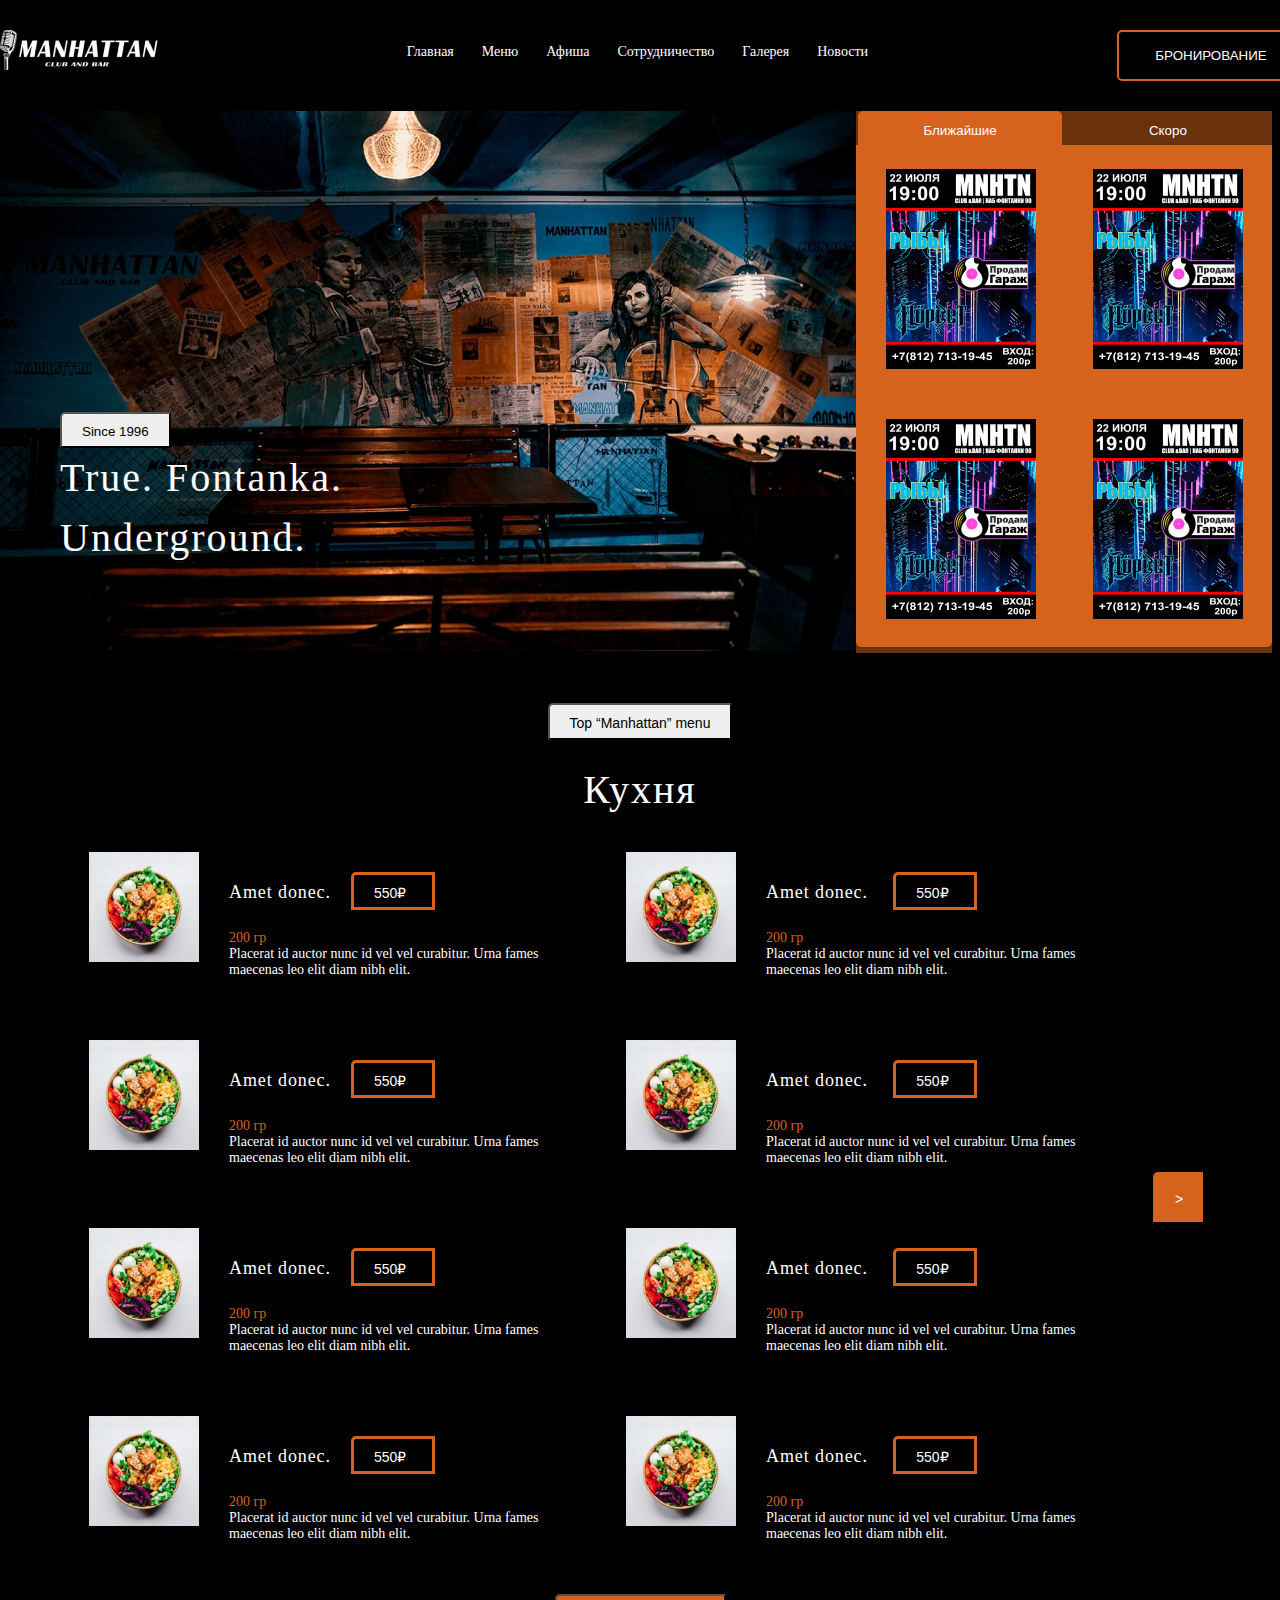
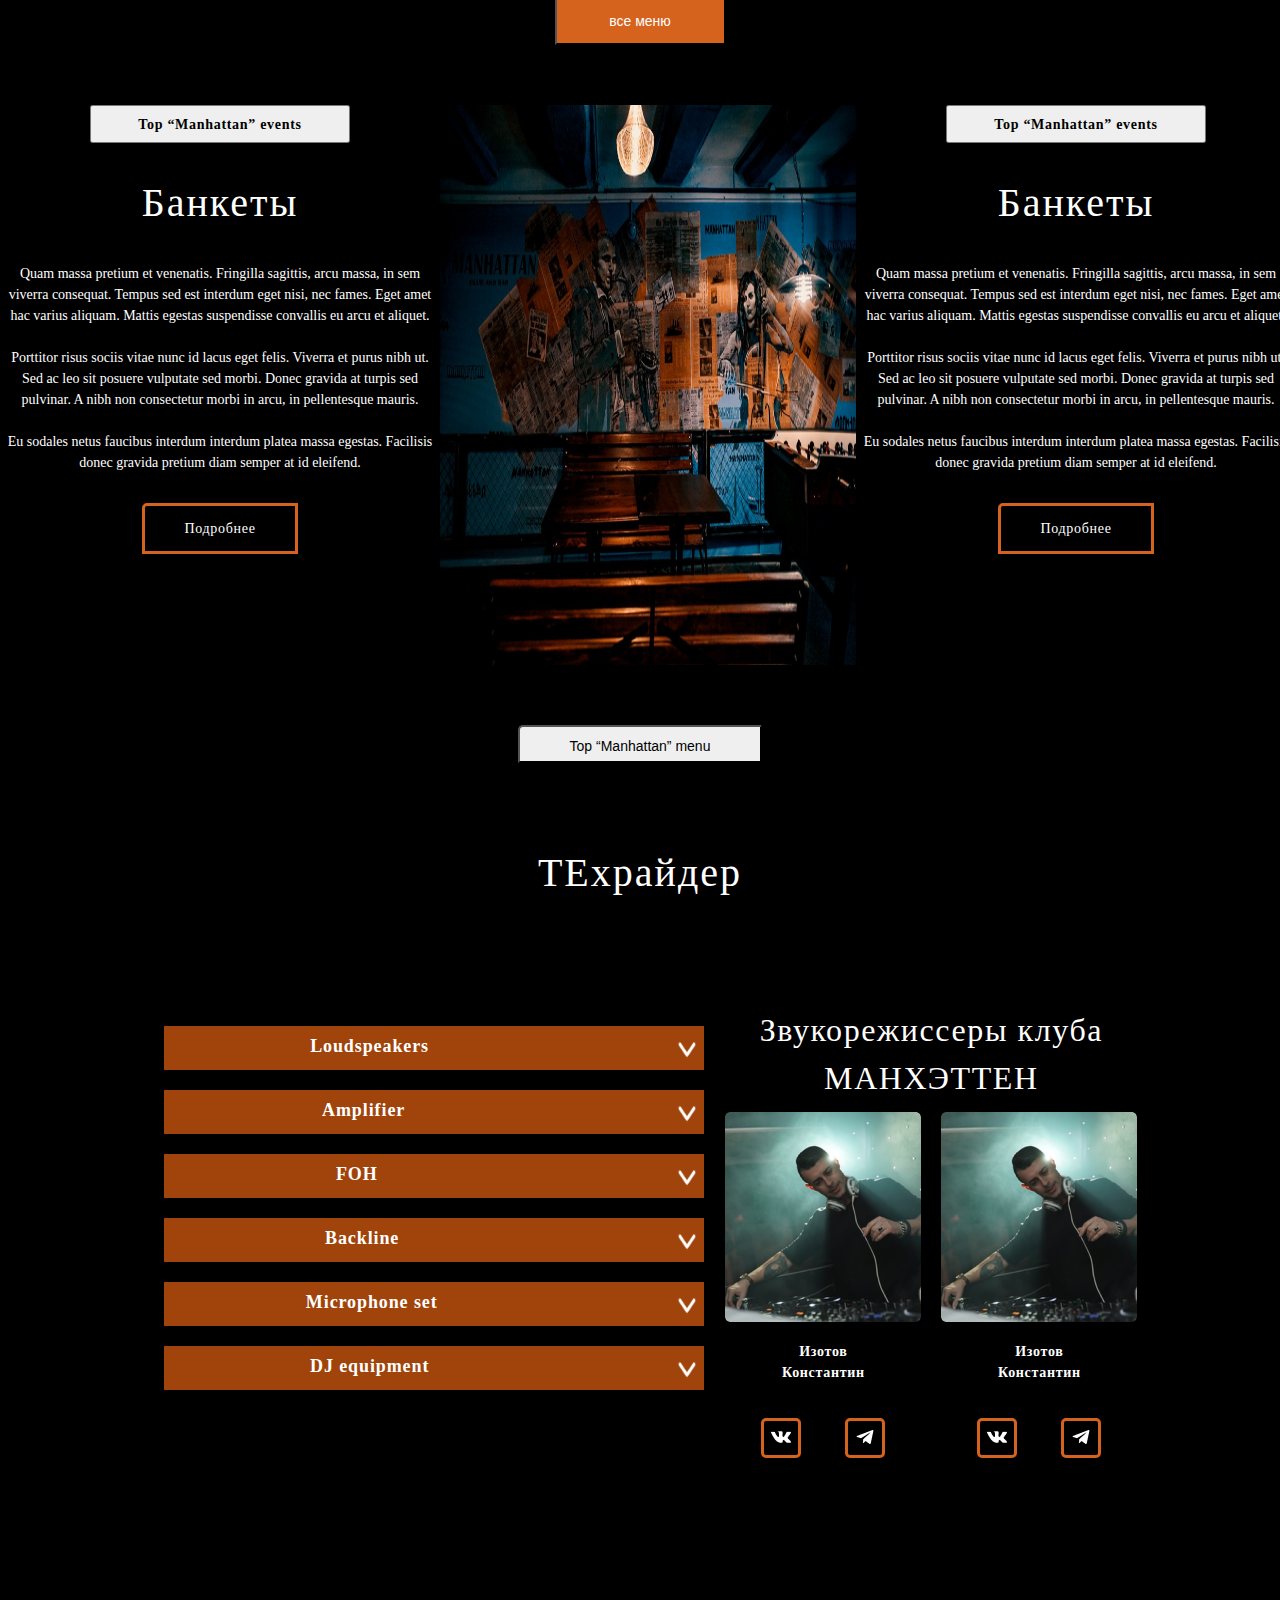
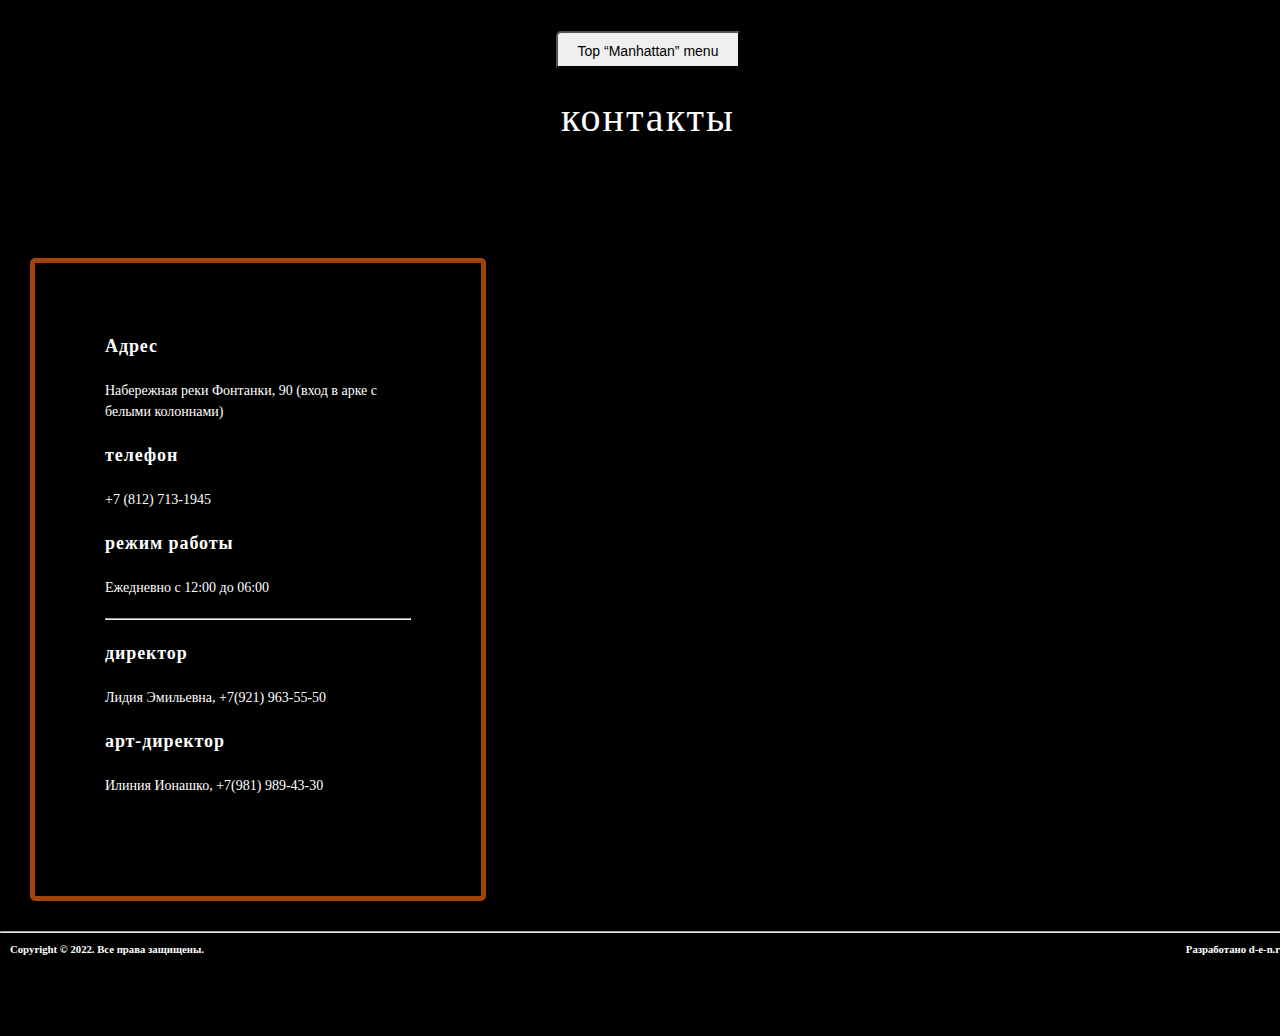
<file: index.html>
<!DOCTYPE html>
<html lang="en">

<head>
    <meta charset="UTF-8">
    <meta name="viewport" content="width=device-width, initial-scale=1.0">
    <title>Document</title>
    <link rel="stylesheet" href="style.css">
</head>

<body>
    <header>
        <img class="logo" src="img/image 2.png" alt="">
        <ul>
            <a href="index.html">
                <li>Главная</li>
            </a>
            <li>Меню</li>
            <a href="Afisha.html">
                <li>Афиша</li>
            </a>
            </a>
            <a href="korporotivi.html">
                <li>Сотрудничество</li>
            </a>
            <a href="Galereya.html">
                <li>Галерея</li>
            </a>
            <li>Новости</li>
        </ul>
        <button class="bron_button">БРОНИРОВАНИЕ</button>
    </header>
    <main>
        <div class="main_1">
            <div class="main_1_box_1">
                <button>Since 1996</button>
                <p>True. Fontanka. <br> Underground.</p>
            </div>
            <div class="main_1_box_2">
                <button class="active">Ближайшие</button>
                <button>Скоро</button>
                <table class="main_1_box_3">
                    <tr class="tab">
                        <td><img src="img/Rectangle 32.png" alt=""></td>
                        <td><img src="img/Rectangle 32.png" alt=""></td>
                    </tr>
                    <tr class="tab">
                        <td><img src="img/Rectangle 32.png" alt=""></td>
                        <td><img src="img/Rectangle 32.png" alt=""></td>
                    </tr>
                </table>
            </div>
        </div>
        <div class="main_2">
            <button>Top “Manhattan” menu</button>
            <h3>Кухня</h3>
            <div class="main_2_box" width="1296px" height="983px">
                <!-- <button><</button> -->
                <table width="1076px" height="612px">
                    <tr>
                        <td>
                            <div class="flex">
                                <img src="img/Rectangle 36.png" alt="">
                                <label>
                                    <h3>Amet donec.<button>550₽</button></h3>
                                    <span>200 гр</span>
                                    <p>Placerat id auctor nunc id vel vel curabitur. Urna fames maecenas leo elit diam
                                        nibh elit.</p>
                                </label>
                            </div>
                        </td>
                        <td>
                            <div class="flex">
                                <img src="img/Rectangle 36.png" alt="">
                                <label>
                                    <h3>Amet donec. <button>550₽</button></h3>
                                    <span>200 гр</span>
                                    <p>Placerat id auctor nunc id vel vel curabitur. Urna fames maecenas leo elit diam
                                        nibh elit.</p>
                                </label>
                            </div>
                        </td>
                    </tr>
                    <tr>
                        <td>
                            <div class="flex">
                                <img src="img/Rectangle 36.png" alt="">
                                <label>
                                    <h3>Amet donec.<button>550₽</button></h3>
                                    <span>200 гр</span>
                                    <p>Placerat id auctor nunc id vel vel curabitur. Urna fames maecenas leo elit diam
                                        nibh elit.</p>
                                </label>
                            </div>
                        </td>
                        <td>
                            <div class="flex">
                                <img src="img/Rectangle 36.png" alt="">
                                <label>
                                    <h3>Amet donec. <button>550₽</button></h3>
                                    <span>200 гр</span>
                                    <p>Placerat id auctor nunc id vel vel curabitur. Urna fames maecenas leo elit diam
                                        nibh elit.</p>
                                </label>
                            </div>
                        </td>
                    </tr>
                    <tr>
                        <td>
                            <div class="flex">
                                <img src="img/Rectangle 36.png" alt="">
                                <label>
                                    <h3>Amet donec.<button>550₽</button></h3>
                                    <span>200 гр</span>
                                    <p>Placerat id auctor nunc id vel vel curabitur. Urna fames maecenas leo elit diam
                                        nibh elit.</p>
                                </label>
                            </div>
                        </td>
                        <td>
                            <div class="flex">
                                <img src="img/Rectangle 36.png" alt="">
                                <label>
                                    <h3>Amet donec. <button>550₽</button></h3>
                                    <span>200 гр</span>
                                    <p>Placerat id auctor nunc id vel vel curabitur. Urna fames maecenas leo elit diam
                                        nibh elit.</p>
                                </label>
                            </div>
                        </td>
                    </tr>
                    <tr>
                        <td>
                            <div class="flex">
                                <img src="img/Rectangle 36.png" alt="">
                                <label>
                                    <h3>Amet donec.<button>550₽</button></h3>
                                    <span>200 гр</span>
                                    <p>Placerat id auctor nunc id vel vel curabitur. Urna fames maecenas leo elit diam
                                        nibh elit.</p>
                                </label>
                            </div>
                        </td>
                        <td>
                            <div class="flex">
                                <img src="img/Rectangle 36.png" alt="">
                                <label>
                                    <h3>Amet donec. <button>550₽</button></h3>
                                    <span>200 гр</span>
                                    <p>Placerat id auctor nunc id vel vel curabitur. Urna fames maecenas leo elit diam
                                        nibh elit.</p>
                                </label>
                            </div>
                        </td>
                    </tr>
                </table>
                <button>></button>
            </div>
            <button class="but_end">все меню</button>
        </div>
        <div class="main_3">
            <div class="main_3_box">
                <button class="main_3_box_but_1">Top “Manhattan” events</button>
                <h3>Банкеты</h3>
                <p>Quam massa pretium et venenatis. Fringilla sagittis, arcu massa, in sem viverra consequat. Tempus sed
                    est interdum eget nisi, nec fames. Eget amet hac varius aliquam. Mattis egestas suspendisse
                    convallis eu arcu et aliquet. <br><br>
                    Porttitor risus sociis vitae nunc id lacus eget felis. Viverra et purus nibh ut. Sed ac leo sit
                    posuere vulputate sed morbi. Donec gravida at turpis sed pulvinar. A nibh non consectetur morbi in
                    arcu, in pellentesque mauris. <br><br>
                    Eu sodales netus faucibus interdum interdum platea massa egestas. Facilisis donec gravida pretium
                    diam semper at id eleifend.</p>
                <button class="main_3_box_but_2">Подробнее</button>
            </div>
            <div class="main_3_box">
                <img src="img/Rectangle 30.png" alt="">
            </div>
            <div class="main_3_box">
                <button class="main_3_box_but_1">Top “Manhattan” events</button>
                <h3>Банкеты</h3>
                <p>Quam massa pretium et venenatis. Fringilla sagittis, arcu massa, in sem viverra consequat. Tempus sed
                    est interdum eget nisi, nec fames. Eget amet hac varius aliquam. Mattis egestas suspendisse
                    convallis eu arcu et aliquet. <br><br>
                    Porttitor risus sociis vitae nunc id lacus eget felis. Viverra et purus nibh ut. Sed ac leo sit
                    posuere vulputate sed morbi. Donec gravida at turpis sed pulvinar. A nibh non consectetur morbi in
                    arcu, in pellentesque mauris. <br><br>
                    Eu sodales netus faucibus interdum interdum platea massa egestas. Facilisis donec gravida pretium
                    diam semper at id eleifend.</p>
                <button class="main_3_box_but_2">Подробнее</button>
            </div>
        </div>
        <div class="main_4">
            <div class="center">
                <button>Top “Manhattan” menu</button>
                <h3>ТЕхрайдер</h3>
            </div>
            <div class="main_4_box_boss">
                <div class="main_4_box">
                    <div class="main_4_box_mini">
                        <p>
                        <h5>Loudspeakers</h5>
                        </p>
                        <img src="img/ep_arrow-up-bold.png" alt="">
                    </div>
                    <div class="main_4_box_mini">
                        <p>
                        <h5>Amplifier</h5>
                        </p>
                        <img src="img/ep_arrow-up-bold.png" alt="">
                    </div>
                    <div class="main_4_box_mini">
                        <p>
                        <h5>FOH</h5>
                        </p>
                        <img src="img/ep_arrow-up-bold.png" alt="">
                    </div>
                    <div class="main_4_box_mini">
                        <p>
                        <h5>Backline</h5>
                        </p>
                        <img src="img/ep_arrow-up-bold.png" alt="">
                    </div>
                    <div class="main_4_box_mini">
                        <p>
                        <h5>Microphone set</h5>
                        </p>
                        <img src="img/ep_arrow-up-bold.png" alt="">
                    </div>
                    <div class="main_4_box_mini">
                        <p>
                        <h5>DJ equipment</h5>
                        </p>
                        <img src="img/ep_arrow-up-bold.png" alt="">
                    </div>
                </div>
                <div class="main_4_box">
                    <h4>Звукорежиссеры клуба <br> МАНХЭТТЕН</h4>
                    <div class="main_4_box_flex">
                        <div class="main_4_box_1">
                            <img class="main_4_box_img" src="img/Rectangle 42.png" alt="">
                            <p>Изотов <br> Константин</p>
                            <div>
                                <button><img src="img/entypo-social_vk.png" alt=""></button>
                                <button><img src="img/bxl_telegram.png" alt=""></button>
                            </div>
                        </div>
                        <div class="main_4_box_1">
                            <img class="main_4_box_img" src="img/Rectangle 42.png" alt="">
                            <p>Изотов <br> Константин</p>
                            <div>
                                <button><img src="img/entypo-social_vk.png" alt=""></button>
                                <button><img src="img/bxl_telegram.png" alt=""></button>
                            </div>
                        </div>
                    </div>
                </div>
            </div>
        </div>
    </main>
    <footer>
        <button>Top “Manhattan” menu</button>
        <h3>контакты</h3>
        <div class="footer_flex_start">
            <div class="footer_box">
                <h4>Адрес</h4>
                <p>Набережная реки Фонтанки, 90 (вход в арке с белыми колоннами)</p>
                <h4>телефон</h4>
                <p>+7 (812) 713-1945</p>
                <h4>режим работы</h4>
                <p>Ежедневно с 12:00 до 06:00</p>
                <hr>
                <h4>директор</h4>
                <p>Лидия Эмильевна, +7(921) 963-55-50</p>
                <h4>арт-директор</h4>
                <p>Илиния Ионашко, +7(981) 989-43-30</p>
            </div>
            <iframe class="footer_map"
                src="https://www.google.com/maps/embed?pb=!1m18!1m12!1m3!1d48096.63466166717!2d69.01422417916267!3d41.11182476176674!2m3!1f0!2f0!3f0!3m2!1i1024!2i768!4f13.1!3m3!1m2!1s0x38ae7baa3624215b%3A0xff4d428930726164!2z0K_QvdCz0LjRjtC70YwsINCi0LDRiNC60LXQvdGC0YHQutCw0Y8g0L7QsdC70LDRgdGC0YwsINCj0LfQsdC10LrQuNGB0YLQsNC9!5e0!3m2!1sru!2s!4v1719823980739!5m2!1sru!2s"
                width="865" height="450" style="border:0;" allowfullscreen="" loading="lazy"
                referrerpolicy="no-referrer-when-downgrade"></iframe>
        </div>
        <hr>
        <div class="footer_flex_end">
            <h6>Copyright © 2022. Все права защищены.</h6>
            <h6>Разработано d-e-n.ru</h6>
        </div>
    </footer>
</body>

</html>
</file>
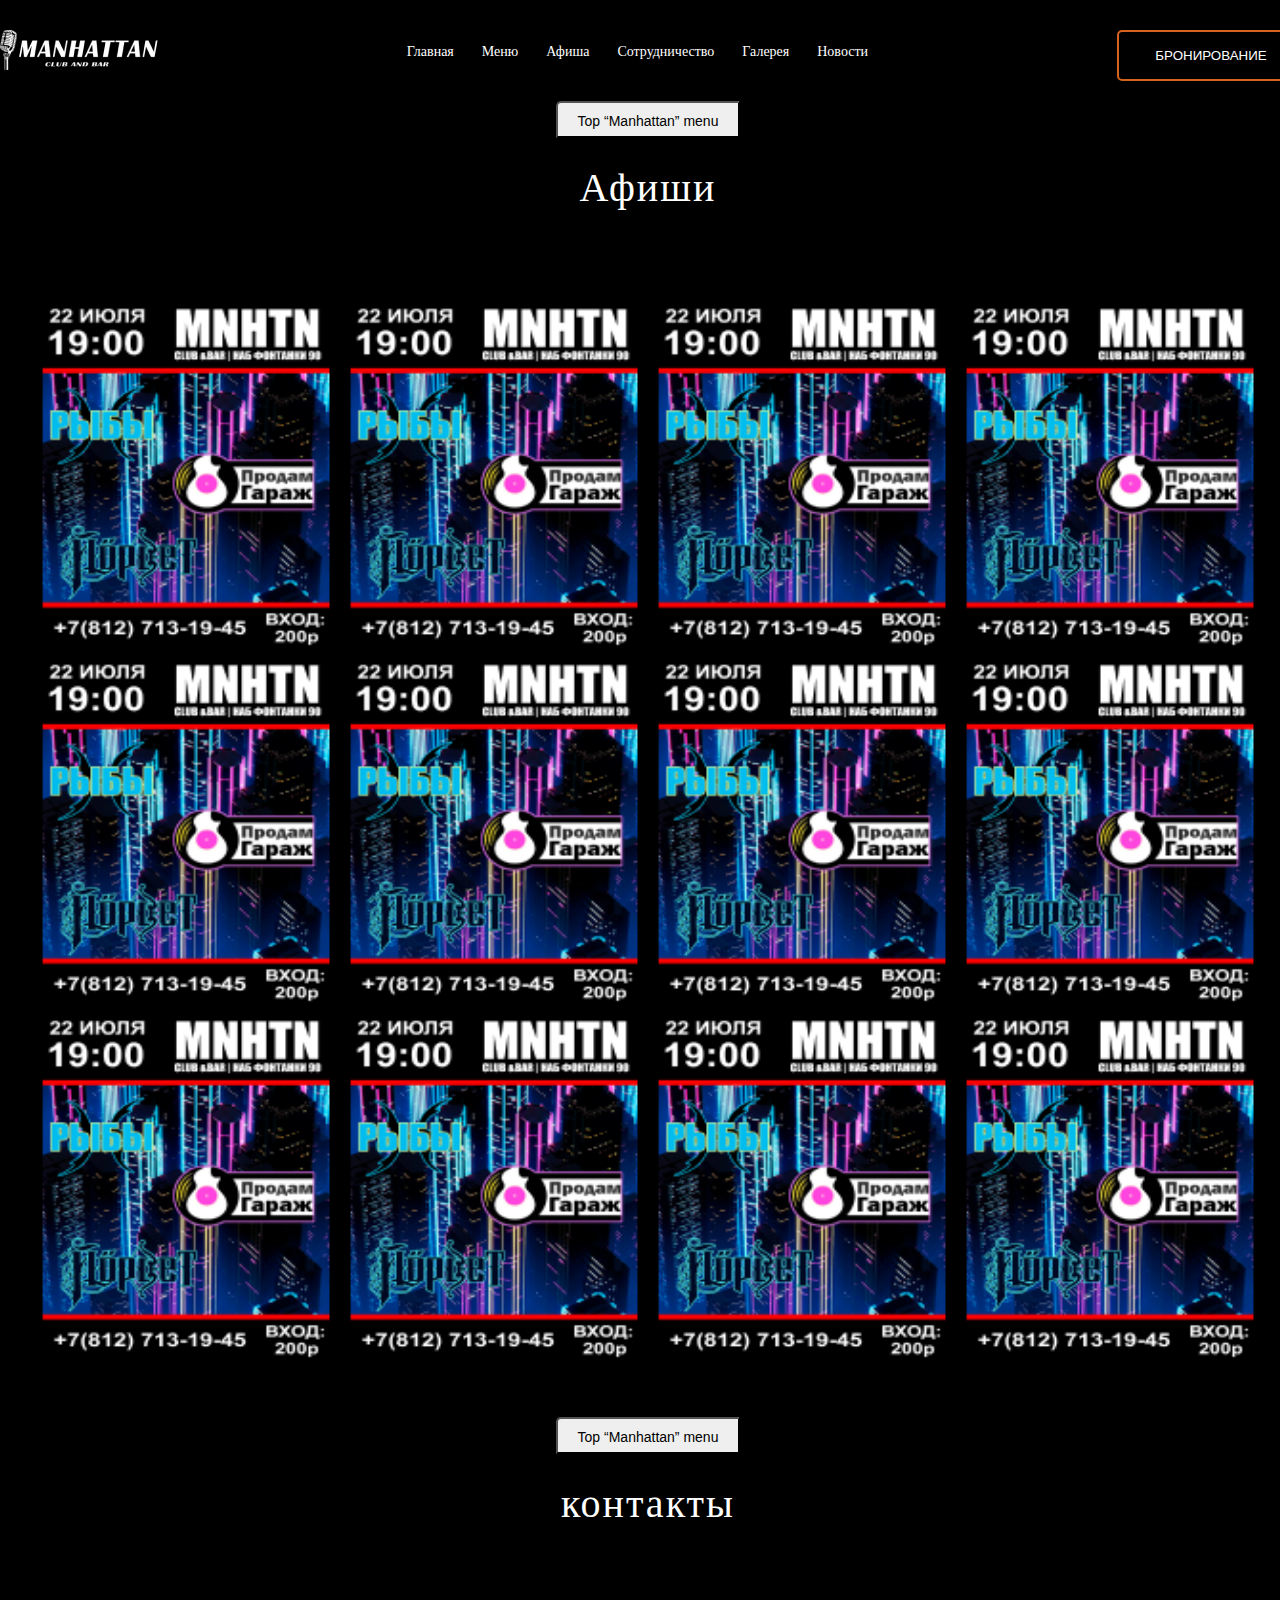
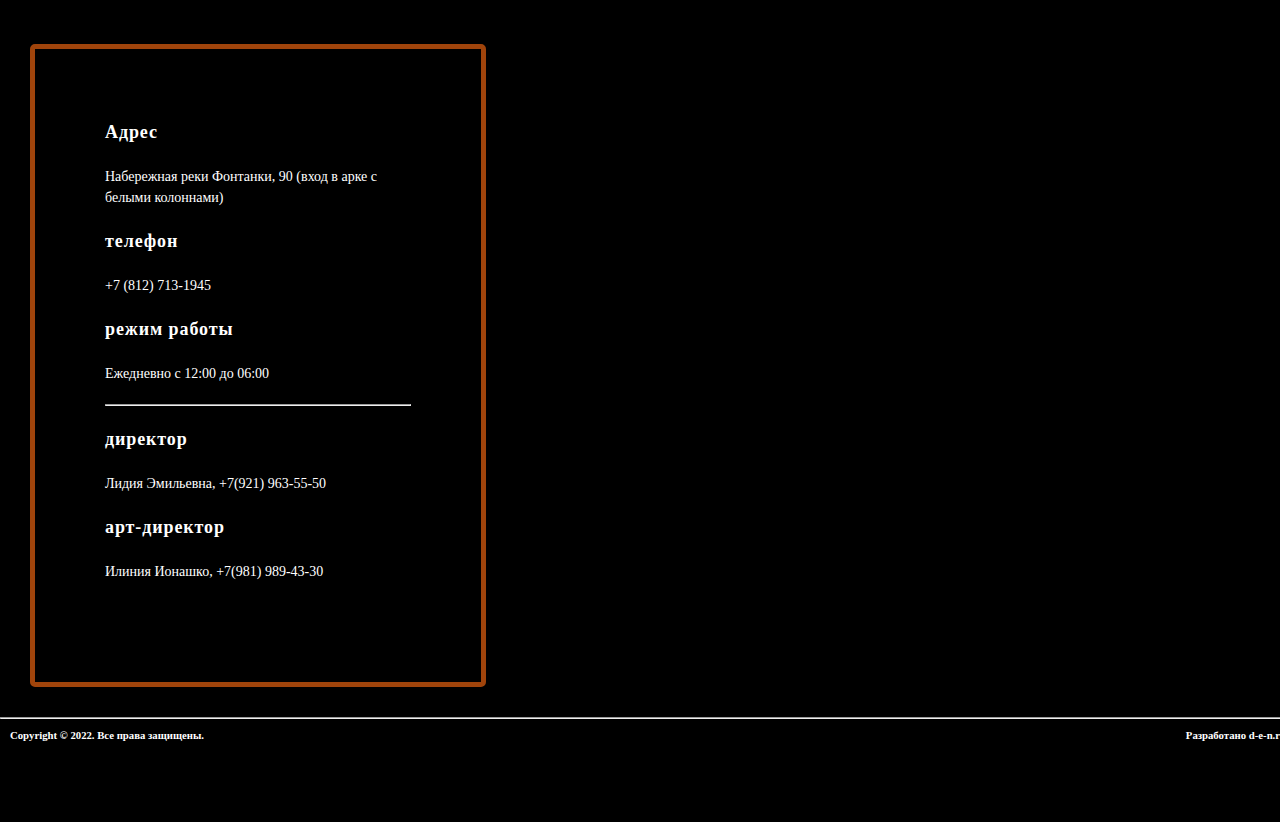
<file: Afisha.html>
<!DOCTYPE html>
<html lang="en">
<head>
    <meta charset="UTF-8">
    <meta name="viewport" content="width=device-width, initial-scale=1.0">
    <title>Document</title>
    <link rel="stylesheet" href="Afisha.css">
</head>
<body>
    <header>
        <img class="logo" src="img/image 2.png" alt="">
        <ul>
            <a href="index.html">
                <li>Главная</li>
            </a>
            <li>Меню</li>
            <a href="Afisha.html">
                <li>Афиша</li>
            </a>
            <a href="korporotivi.html">
                <li>Сотрудничество</li>
            </a>
            <a href="Galereya.html">
                <li>Галерея</li>
            </a>
            <li>Новости</li>
        </ul>
        <button class="bron_button">БРОНИРОВАНИЕ</button>
    </header>
    <main>
        <button>Top “Manhattan” menu</button>
        <h3>Афиши</h3>
        <table>
            <tr>
                <td><img src="img/Rectangle 32.png" alt="" width="306" height="350px"></td>
                <td><img src="img/Rectangle 32.png" alt="" width="306" height="350px"></td>
                <td><img src="img/Rectangle 32.png" alt="" width="306" height="350px"></td>
                <td><img src="img/Rectangle 32.png" alt="" width="306" height="350px"></td>
            </tr>
            <tr>
                <td><img src="img/Rectangle 32.png" alt="" width="306" height="350px"></td>
                <td><img src="img/Rectangle 32.png" alt="" width="306" height="350px"></td>
                <td><img src="img/Rectangle 32.png" alt="" width="306" height="350px"></td>
                <td><img src="img/Rectangle 32.png" alt="" width="306" height="350px"></td>
            </tr>
            <tr>
                <td><img src="img/Rectangle 32.png" alt="" width="306" height="350px"></td>
                <td><img src="img/Rectangle 32.png" alt="" width="306" height="350px"></td>
                <td><img src="img/Rectangle 32.png" alt="" width="306" height="350px"></td>
                <td><img src="img/Rectangle 32.png" alt="" width="306" height="350px"></td>
            </tr>
        </table>
    </main>
    <footer>
        <button>Top “Manhattan” menu</button>
        <h3>контакты</h3>
        <div class="footer_flex_start">
            <div class="footer_box">
                <h4>Адрес</h4>
                <p>Набережная реки Фонтанки, 90 (вход в арке с белыми колоннами)</p>
                <h4>телефон</h4>
                <p>+7 (812) 713-1945</p>
                <h4>режим работы</h4>
                <p>Ежедневно с 12:00 до 06:00</p>
                <hr>
                <h4>директор</h4>
                <p>Лидия Эмильевна, +7(921) 963-55-50</p>
                <h4>арт-директор</h4>
                <p>Илиния Ионашко, +7(981) 989-43-30</p>
            </div>
            <iframe class="footer_map"
                src="https://www.google.com/maps/embed?pb=!1m18!1m12!1m3!1d48096.63466166717!2d69.01422417916267!3d41.11182476176674!2m3!1f0!2f0!3f0!3m2!1i1024!2i768!4f13.1!3m3!1m2!1s0x38ae7baa3624215b%3A0xff4d428930726164!2z0K_QvdCz0LjRjtC70YwsINCi0LDRiNC60LXQvdGC0YHQutCw0Y8g0L7QsdC70LDRgdGC0YwsINCj0LfQsdC10LrQuNGB0YLQsNC9!5e0!3m2!1sru!2s!4v1719823980739!5m2!1sru!2s"
                width="865" height="450" style="border:0;" allowfullscreen="" loading="lazy"
                referrerpolicy="no-referrer-when-downgrade"></iframe>
        </div>
        <hr>
        <div class="footer_flex_end">
            <h6>Copyright © 2022. Все права защищены.</h6>
            <h6>Разработано d-e-n.ru</h6>
        </div>
    </footer>
</body>
</html>
</file>
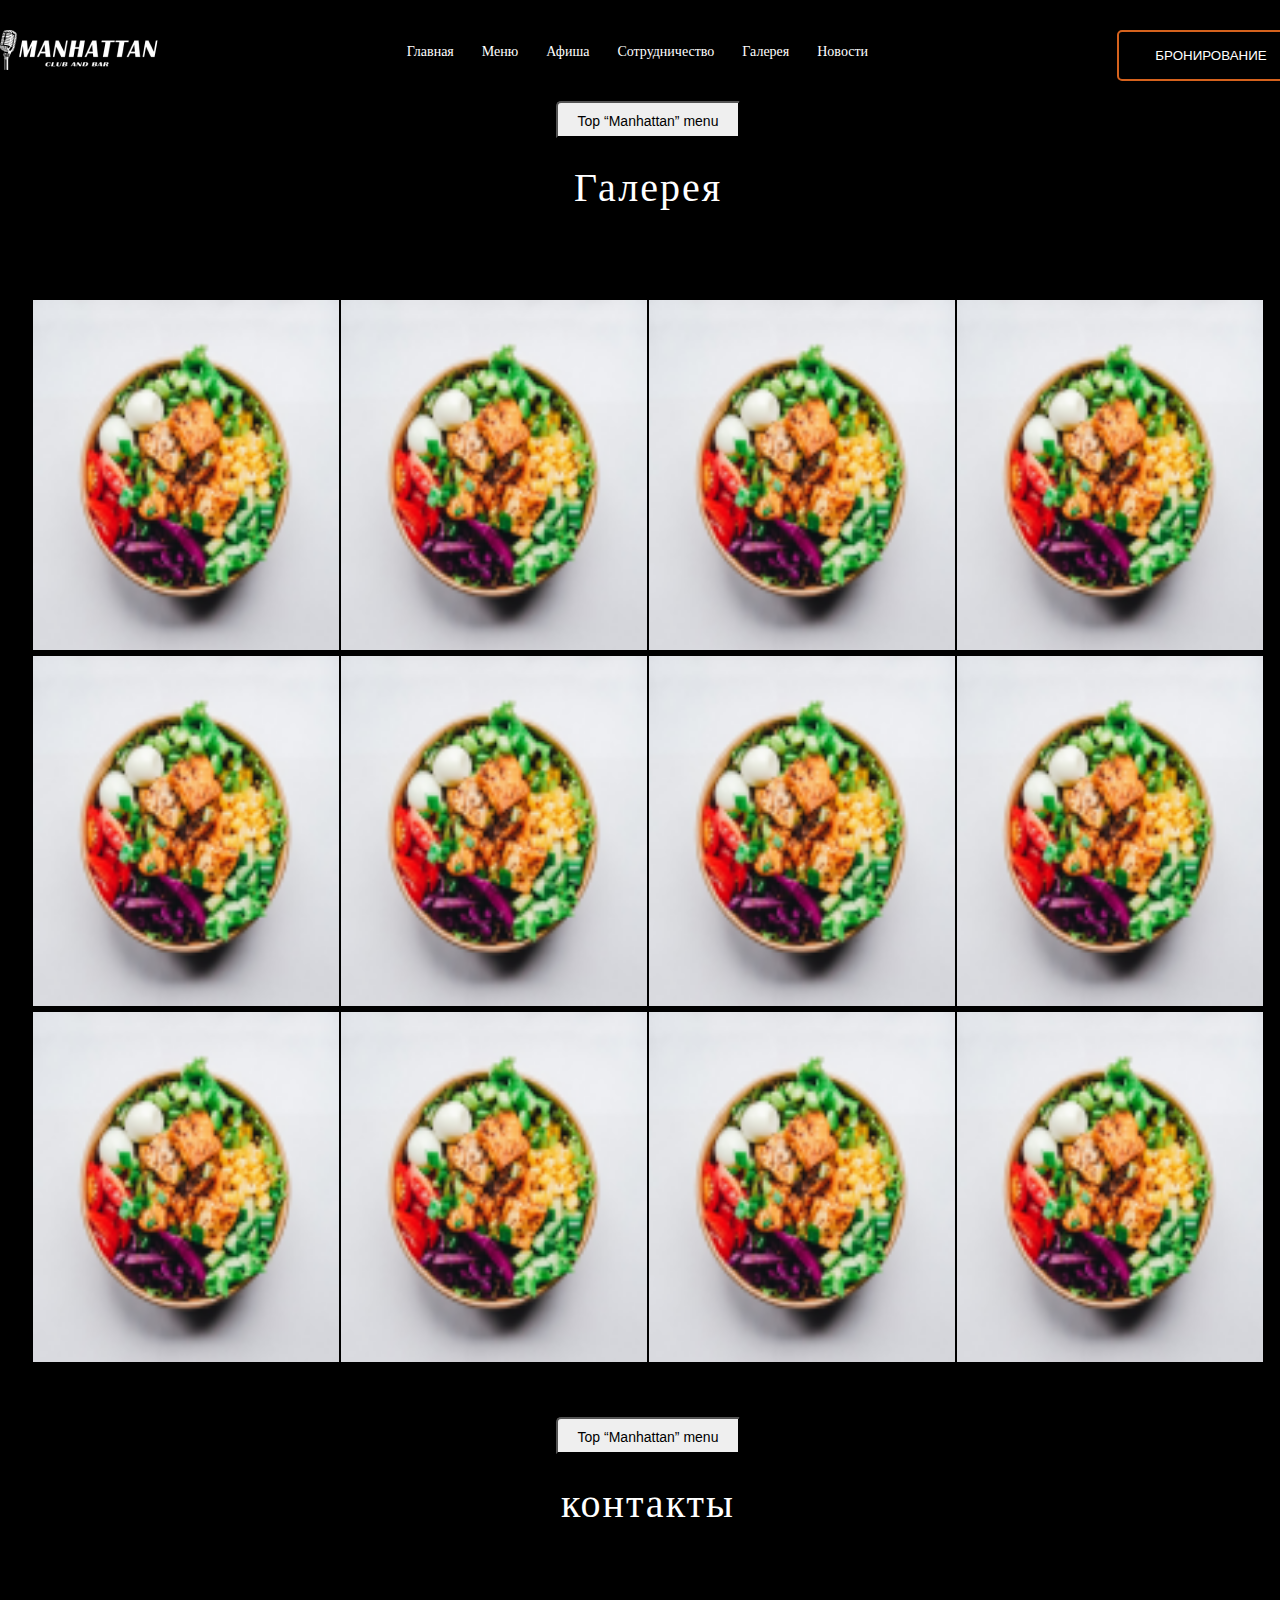
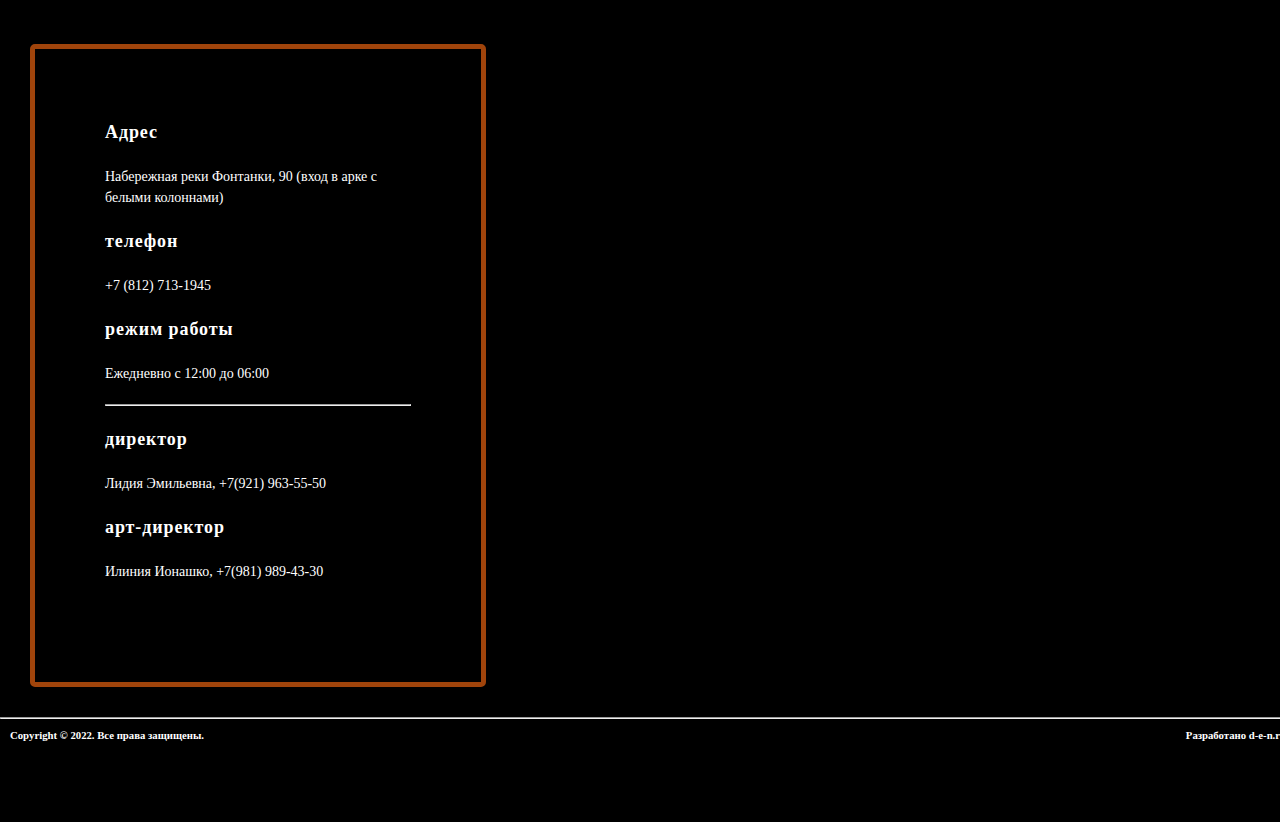
<file: Galereya.html>
<!DOCTYPE html>
<html lang="en">

<head>
    <meta charset="UTF-8">
    <meta name="viewport" content="width=device-width, initial-scale=1.0">
    <title>Document</title>
    <link rel="stylesheet" href="Galereya.css">
</head>

<body>
    <header>
        <img class="logo" src="img/image 2.png" alt="">
        <ul>
            <a href="index.html">
                <li>Главная</li>
            </a>
            <li>Меню</li>
            <a href="Afisha.html">
                <li>Афиша</li>
            </a>
            </a>
            <a href="korporotivi.html">
                <li>Сотрудничество</li>
            </a>
            <a href="Galereya.html">
                <li>Галерея</li>
            </a>
            <li>Новости</li>
        </ul>
        <button class="bron_button">БРОНИРОВАНИЕ</button>
    </header>
    <main>
        <button>Top “Manhattan” menu</button>
        <h3>Галерея</h3>
        <table>
            <tr>
                <td><img src="img/Rectangle 36.png" alt="" width="306" height="350px"></td>
                <td><img src="img/Rectangle 36.png" alt="" width="306" height="350px"></td>
                <td><img src="img/Rectangle 36.png" alt="" width="306" height="350px"></td>
                <td><img src="img/Rectangle 36.png" alt="" width="306" height="350px"></td>
            </tr>
            <tr>
                <td><img src="img/Rectangle 36.png" alt="" width="306" height="350px"></td>
                <td><img src="img/Rectangle 36.png" alt="" width="306" height="350px"></td>
                <td><img src="img/Rectangle 36.png" alt="" width="306" height="350px"></td>
                <td><img src="img/Rectangle 36.png" alt="" width="306" height="350px"></td>
            </tr>
            <tr>
                <td><img src="img/Rectangle 36.png" alt="" width="306" height="350px"></td>
                <td><img src="img/Rectangle 36.png" alt="" width="306" height="350px"></td>
                <td><img src="img/Rectangle 36.png" alt="" width="306" height="350px"></td>
                <td><img src="img/Rectangle 36.png" alt="" width="306" height="350px"></td>
            </tr>
        </table>
    </main>
    <footer>
        <button>Top “Manhattan” menu</button>
        <h3>контакты</h3>
        <div class="footer_flex_start">
            <div class="footer_box">
                <h4>Адрес</h4>
                <p>Набережная реки Фонтанки, 90 (вход в арке с белыми колоннами)</p>
                <h4>телефон</h4>
                <p>+7 (812) 713-1945</p>
                <h4>режим работы</h4>
                <p>Ежедневно с 12:00 до 06:00</p>
                <hr>
                <h4>директор</h4>
                <p>Лидия Эмильевна, +7(921) 963-55-50</p>
                <h4>арт-директор</h4>
                <p>Илиния Ионашко, +7(981) 989-43-30</p>
            </div>
            <iframe class="footer_map"
                src="https://www.google.com/maps/embed?pb=!1m18!1m12!1m3!1d48096.63466166717!2d69.01422417916267!3d41.11182476176674!2m3!1f0!2f0!3f0!3m2!1i1024!2i768!4f13.1!3m3!1m2!1s0x38ae7baa3624215b%3A0xff4d428930726164!2z0K_QvdCz0LjRjtC70YwsINCi0LDRiNC60LXQvdGC0YHQutCw0Y8g0L7QsdC70LDRgdGC0YwsINCj0LfQsdC10LrQuNGB0YLQsNC9!5e0!3m2!1sru!2s!4v1719823980739!5m2!1sru!2s"
                width="865" height="450" style="border:0;" allowfullscreen="" loading="lazy"
                referrerpolicy="no-referrer-when-downgrade"></iframe>
        </div>
        <hr>
        <div class="footer_flex_end">
            <h6>Copyright © 2022. Все права защищены.</h6>
            <h6>Разработано d-e-n.ru</h6>
        </div>
    </footer>
</body>

</html>
</file>
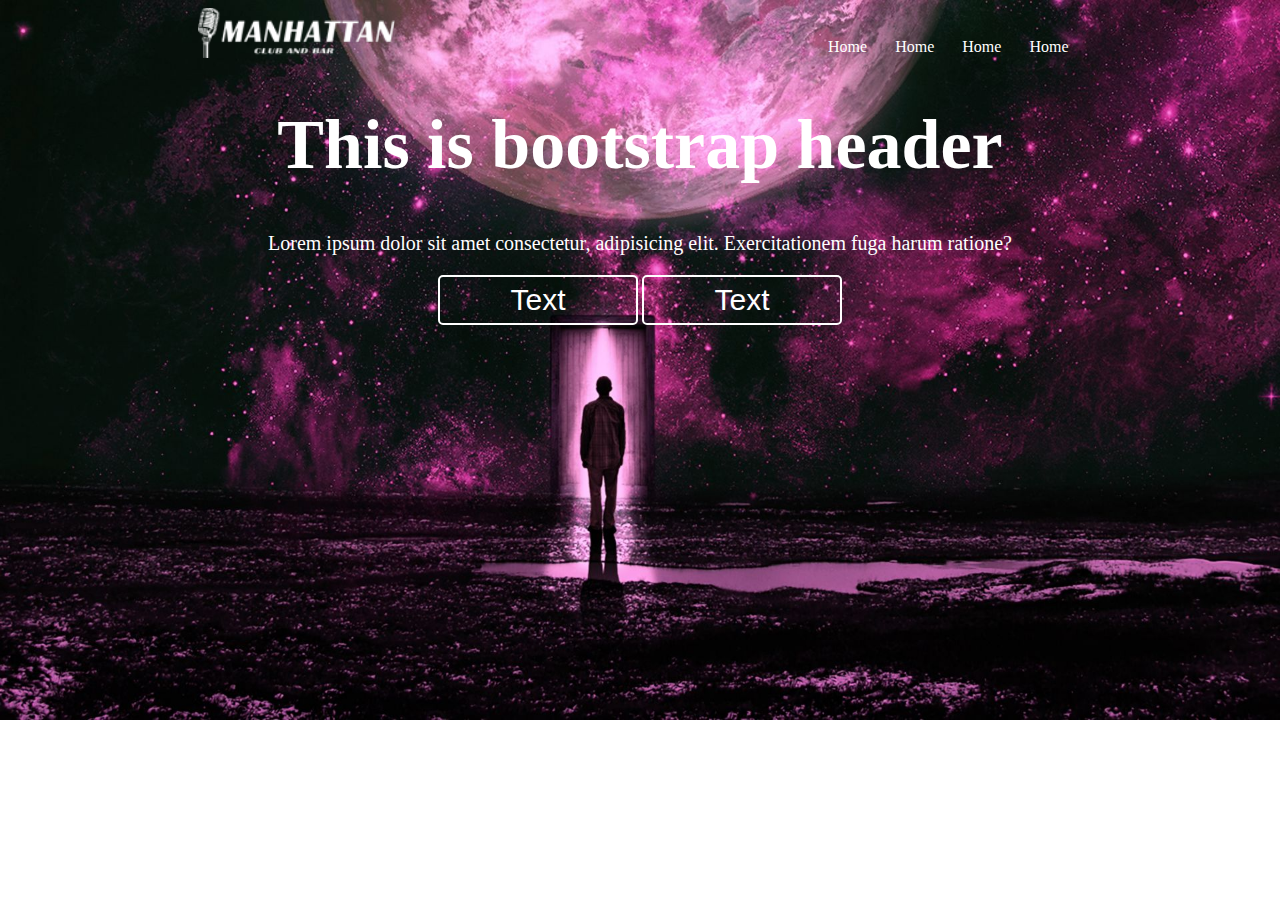
<file: index1.html>
<!DOCTYPE html>
<html lang="en">

<head>
    <meta charset="UTF-8">
    <meta name="viewport" content="width=device-width, initial-scale=1.0">
    <title>Document</title>
    <link rel="stylesheet" href="style1.css">
</head>

<body>
    <header>
        <img src="img/image 2.png" alt="">
        <ul>
            <li>Home</li>
            <li>Home</li>
            <li>Home</li>
            <li>Home</li>
        </ul>
    </header>
    <main>
        <h1>This is bootstrap header</h1>
        <p>Lorem ipsum dolor sit amet consectetur, adipisicing elit. Exercitationem fuga harum ratione?</p>
        <div class="but_div">
            <button>Text</button>
            <button>Text</button>
        </div>
    </main>
</body>

</html>
</file>
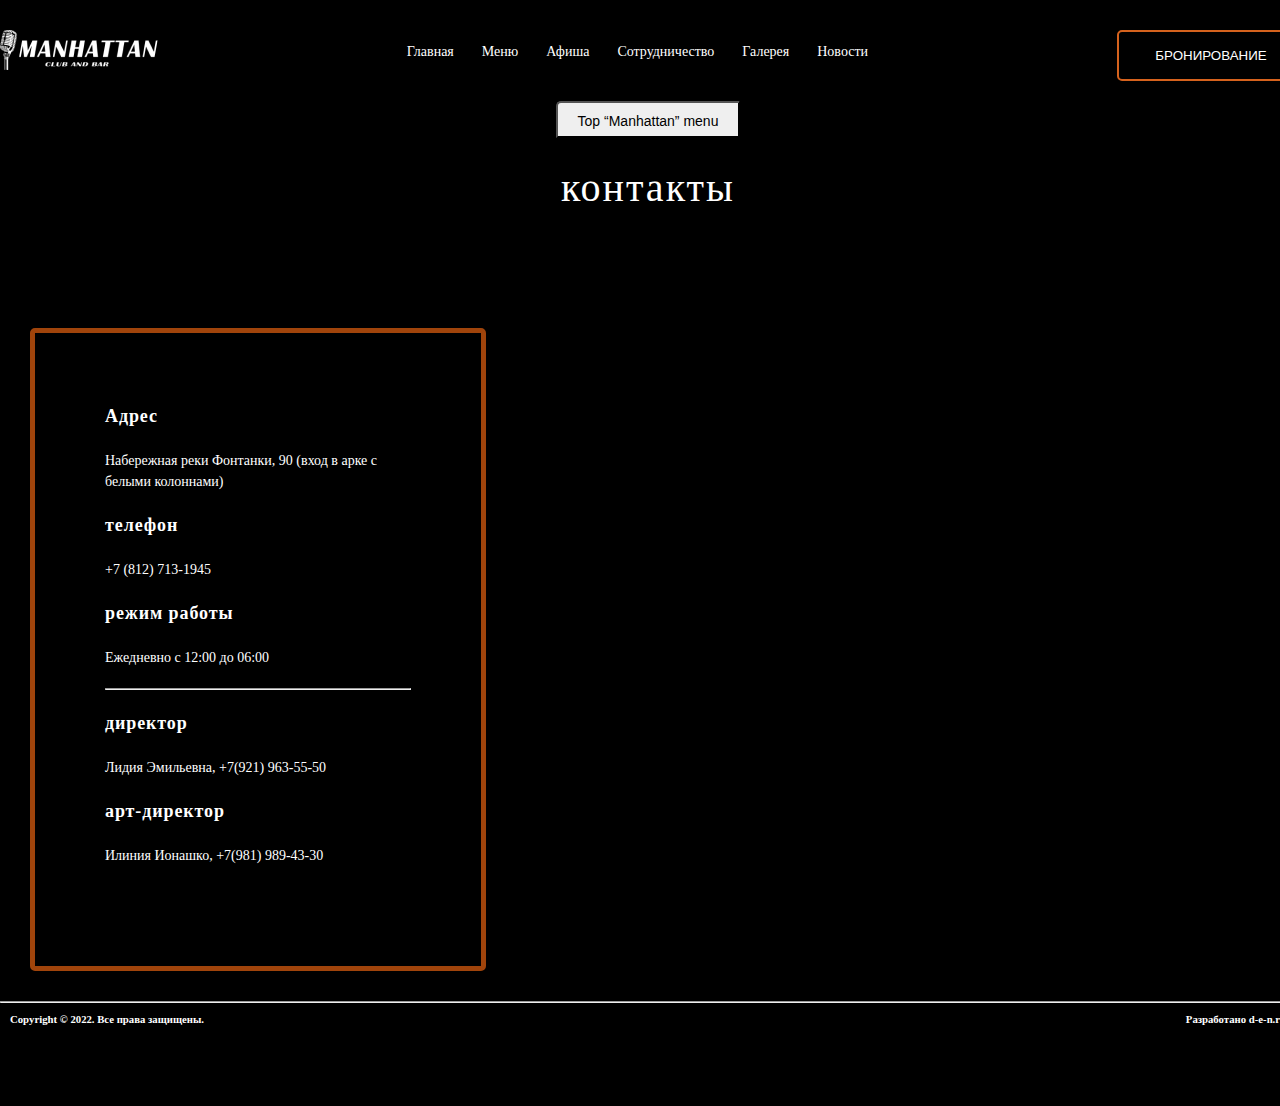
<file: korporotivi.html>
<!DOCTYPE html>
<html lang="en">

<head>
    <meta charset="UTF-8">
    <meta name="viewport" content="width=device-width, initial-scale=1.0">
    <title>Document</title>
    <link rel="stylesheet" href="korporotivi.css">
</head>

<body>
    <header>
        <img class="logo" src="img/image 2.png" alt="">
        <ul>
            <a href="index.html">
                <li>Главная</li>
            </a>
            <li>Меню</li>
            <a href="Afisha.html">
                <li>Афиша</li>
            </a>
            </a>
            <a href="korporotivi.html">
                <li>Сотрудничество</li>
            </a>
            <a href="Galereya.html">
                <li>Галерея</li>
            </a>
            <li>Новости</li>
        </ul>
        <button class="bron_button">БРОНИРОВАНИЕ</button>
    </header>


    <footer>
        <button>Top “Manhattan” menu</button>
        <h3>контакты</h3>
        <div class="footer_flex_start">
            <div class="footer_box">
                <h4>Адрес</h4>
                <p>Набережная реки Фонтанки, 90 (вход в арке с белыми колоннами)</p>
                <h4>телефон</h4>
                <p>+7 (812) 713-1945</p>
                <h4>режим работы</h4>
                <p>Ежедневно с 12:00 до 06:00</p>
                <hr>
                <h4>директор</h4>
                <p>Лидия Эмильевна, +7(921) 963-55-50</p>
                <h4>арт-директор</h4>
                <p>Илиния Ионашко, +7(981) 989-43-30</p>
            </div>
            <iframe class="footer_map"
                src="https://www.google.com/maps/embed?pb=!1m18!1m12!1m3!1d48096.63466166717!2d69.01422417916267!3d41.11182476176674!2m3!1f0!2f0!3f0!3m2!1i1024!2i768!4f13.1!3m3!1m2!1s0x38ae7baa3624215b%3A0xff4d428930726164!2z0K_QvdCz0LjRjtC70YwsINCi0LDRiNC60LXQvdGC0YHQutCw0Y8g0L7QsdC70LDRgdGC0YwsINCj0LfQsdC10LrQuNGB0YLQsNC9!5e0!3m2!1sru!2s!4v1719823980739!5m2!1sru!2s"
                width="865" height="450" style="border:0;" allowfullscreen="" loading="lazy"
                referrerpolicy="no-referrer-when-downgrade"></iframe>
        </div>
        <hr>
        <div class="footer_flex_end">
            <h6>Copyright © 2022. Все права защищены.</h6>
            <h6>Разработано d-e-n.ru</h6>
        </div>
    </footer>
</body>

</html>
</file>
<file: style.css>
*{
    padding: 0;
    margin: 0;
    text-decoration: none;
}
body{
    background: black;
    color: white;
}
/* Header start */
a{
    color: white;
}
header{
    display: flex;
    justify-content: space-between;
    margin: auto;
    width: 1305px;
    height: 51px;
    padding-top: 30px;
}
header .logo{
    width: 157.89px;
    height: 40px;
}
header ul{
    display: flex;
}
header ul li{
    list-style: none;
    padding: 14px;
    transition: 0.5s;
    font-size: 14px;
}
header ul li:hover{
    border-bottom: 2px solid #D5621D;
    transition: 0.5s;
}
header .bron_button{
    border: 2px solid #D5621D;
    width: 188px;
    height: 51px;
    background: none;
    color: white;
    border-radius: 5px;
    transition: 0.5s;
}
header .bron_button:hover{
    background: #D5621D;
    transition: 0.5s;
}
/* Header end */
/* Main start */
/* Main_1 start */
.main_1{
    margin: 30px auto;
    width: 1296px;
    height: 542px;
    display: flex;
}
.main_1_box_1{
    background: url(img/Rectangle\ 30.png),rgb(0.1,0.1,0.1);
    background-repeat: no-repeat;
    background-position: center;
    width: 856px;
    height: 540px;
}
.main_1_box_1 button{
    margin-left: 60px;
    margin-top: 301px;
    width: Hug (154px)px;
    height: Hug (44px)px;
    top: 437px;
    left: 372px;
    padding: 10px 20px 7px 20px;
    gap: 10px;
    border-radius: 5px 0px 0px 0px;
}
.main_1_box_1 p{
    margin-left: 60px;
    font-family: Gotham Pro;
    font-size: 40px;
    font-weight: 400;
    line-height: 60px;
    letter-spacing: 0.05em;
    text-align: left;
}
.main_1_box_3{
    width: 416px;
    height: 502px;
    background: #D5621D;
    border-radius: 0px 0px 5px 5px;
    align-items: center;
}
.main_1_box_2{
    background: #6a310d;
    text-align: center;
    justify-content: space-between;
}
.main_1_box_2 button{
    width: 49%;
    height: Hug (40px)px;
    padding: 12px 10px 7px 10px;
    gap: 10px;
    border-radius: 5px 5px 0px 0px;
    color: white;
    border: none;
    background: #6a310d;
}
.main_1_box_2 .active{
    background-color: #D5621D;
}
.main_1_box_3 table{
    width: 100%;
    text-align: center;
}
.main_1_box_3 img{
    width: 160px;
    height: 200px;
}
/* Main_1 end */
/* Main_2 start */
.main_2{
    text-align: center;
}
.main_2_box{
    display: flex;
    text-align: start;
    justify-content: center;
    align-items: center;
    font-size: 14px;
}
.main_2_box span{
    color: #D5621D;
}
.main_2_box img{
    width: 110px;
    height: 110px;
    margin-right: 30px;
}
.main_2_box button{
    background: #D5621D;
    color: white;
    width: 50px;
    height: 50px;
    font-size: 200px;
    border: 2px solid #D5621D;
}
.main_2_box table button{
    border: 3px solid #D5621D;
    background: none;
    text-align: start;
    font-size: 14px;
    width: 84px;
    height: 38px;
}
.main_2_box label h3{
    text-align: start;
    font-size: 18px;
}
.main_2 button{
    width: Fixed (244px)px;
    height: Fixed (38px)px;
    padding: 10px 20px 7px 20px;
    border-radius: 5px 0px 0px 0px;
    font-size: 14px;
    margin: 20px;
}
.main_2 h3{
    font-family: Gotham Pro;
    font-size: 40px;
    font-weight: 400;
    line-height: 60px;
    letter-spacing: 0.05em;
    text-align: center;
}
.main_2_box .flex{
    display: flex;
    margin: 30px;
}
.but_end{
    background: #D5621D;
    color: white;
    width: 171px;
    font-size: 18px;
    height: 51px;
}
/* Main_2 end */
/* Main_3 start */
.main_3{
    width: 1296px;
    height: 560px;
    display: flex;
    margin: 40px auto;
    text-align: center;
    font-family: Stolzl;
    font-size: 14px;
    font-weight: 400;
    line-height: 21px;
}
.main_3_box h3{
    font-family: Gotham Pro;
    font-size: 40px;
    font-weight: 400;
    line-height: 60px;
    letter-spacing: 0.05em;
    margin: 30px;
}
.main_3_box_but_1{
    width: 260px;
    height: 38px;
    font-family: Gotham Pro;
    font-size: 14px;
    font-weight: 700;
    line-height: 21px;
    letter-spacing: 0.05em;
}
.main_3_box img{
    width: 416px;
    height: 560px;
}
.main_3_box_but_2{
    margin: 30px;
    width: 156px;
    height: 51px;
    border-radius: 5px 0px 0px 0px;
    border: 2px 0px 0px 0px;
    font-family: Stolzl;
    font-size: 14px;
    font-weight: 400;
    line-height: 21px;
    letter-spacing: 0.05em;
    background: none;
    color: white;
    border: 3px solid #D5621D;
}
/* Main_3 end */
/* Main_4 start */
.main_4{
    margin: auto;
    width: 1078px;
    height: 906px;
    text-align: center;
}
.main_4 button{
    width: 244px;
    height: 38px;
    padding: 10px 20px 7px 20px;
    border-radius: 5px 0px 0px 0px;
    font-size: 14px;
    margin: 20px;
}
.main_4 h3{
    font-family: Gotham Pro;
    font-size: 40px;
    font-weight: 400;
    line-height: 60px;
    letter-spacing: 0.05em;
}
.main_4 h3{
    font-family: Gotham Pro;
    font-size: 40px;
    font-weight: 400;
    line-height: 60px;
    letter-spacing: 0.05em;
    margin: 60px;
}
.main_4 h4{
    font-family: Gotham Pro;
    font-size: 32px;
    font-weight: 400;
    line-height: 48px;
    letter-spacing: 0.05em;
    text-align: center;
}
.main_4_box_img{
    width: 196px;
    height: 210px;
    border-radius: 5px;
}
.main_4_box p{
    font-family: Gotham Pro;
    font-size: 14px;
    font-weight: 700;
    line-height: 21px;
    letter-spacing: 0.05em;
    margin: 15px;
}
.main_4_box button{
    width: 40px;
    height: 40px;
    border-radius: 5px;
    background: none;
    border: 3px solid #D5621D;
    padding: 0px;
}
.main_4_box_flex{
    display: flex;
}
.main_4_box_1{
    margin: 10px;
}
.main_4_box_mini{
    display: flex;
    justify-content: flex-start;
    width: 526px;
    background: #a0440b;
    padding: 7px;
    margin: 20px;
    justify-content: space-between;
}
.main_4_box_mini h5{
    font-family: Gotham Pro;
    font-size: 18px;
    font-weight: 700;
    line-height: 27px;
    letter-spacing: 0.05em;
    text-align: left;
}
.main_4_box_mini img {
    width: 20px;
    /* padding-left: 10%; */
}
.main_4_box_boss{
    /* width: 526px;
    height: 688px; */
    display: flex;
}
.main_4_box{
    width: 45%;
    padding: 4%;
}
/* Main_4 end */
/* Main end */
/* Footer Start */
footer{
    margin: auto;
    width: 1296px;
    height: 1025px;
    text-align: center;
}
footer button{
    width: Fixed (244px)px;
    height: Fixed (38px)px;
    padding: 10px 20px 7px 20px;
    border-radius: 5px 0px 0px 0px;
    font-size: 14px;
    margin: 20px;
}
footer h3{
    font-family: Gotham Pro;
    font-size: 40px;
    font-weight: 400;
    line-height: 60px;
    letter-spacing: 0.05em;
    margin-bottom: 80px;
}
.footer_flex_start{
    display: flex;
    justify-content: space-between;
    text-align: left;
}
.footer_box{
    width: 416px;
    height: 533px;
    border-radius: 5px;
    border: 5px solid #a0440b;
    padding: 50px;
    margin:30px;
}
.footer_box *{
    margin: 20px;
}
.footer_box h4{
    font-family: Gotham Pro;
    font-size: 18px;
    font-weight: 700;
    line-height: 27px;
    letter-spacing: 0.05em;
}
.footer_box p{
    font-family: Stolzl;
    font-size: 14px;
    font-weight: 400;
    line-height: 21px;
}
.footer_map{
    width: 865px;
    height: 633px;
    margin:30px;
}
.footer_flex_end{
    display: flex;
    justify-content: space-between;
    padding: 10px;
}
</file>
<file: Afisha.css>
* {
    padding: 0;
    margin: 0;
    text-decoration: none;
}

body {
    background: black;
    color: white;
}

/* Header start */
a {
    color: white;
}

header {
    display: flex;
    justify-content: space-between;
    margin: auto;
    width: 1305px;
    height: 51px;
    padding-top: 30px;
}

header .logo {
    width: 157.89px;
    height: 40px;
}

header ul {
    display: flex;
}

header ul li {
    list-style: none;
    padding: 14px;
    transition: 0.5s;
    font-size: 14px;
}

header ul li:hover {
    border-bottom: 2px solid #D5621D;
    transition: 0.5s;
}

header .bron_button {
    border: 2px solid #D5621D;
    width: 188px;
    height: 51px;
    background: none;
    color: white;
    border-radius: 5px;
    transition: 0.5s;
}

header .bron_button:hover {
    background: #D5621D;
    transition: 0.5s;
}

/* Header end */
/* Main start */
main {
    margin: auto;
    width: 1296px;
    height: 1316px;
    text-align: center;
}

main button {
    width: Fixed (244px)px;
    height: Fixed (38px)px;
    padding: 10px 20px 7px 20px;
    border-radius: 5px 0px 0px 0px;
    font-size: 14px;
    margin: 20px;
}

main h3 {
    font-family: Gotham Pro;
    font-size: 40px;
    font-weight: 400;
    line-height: 60px;
    letter-spacing: 0.05em;
    margin-bottom: 80px;
}

main table {
    margin: auto;
}

main td {
    margin: 12px;
}
/* Main end */
/* Footer Start */
footer {
    margin: auto;
    width: 1296px;
    height: 1025px;
    text-align: center;
}

footer button {
    width: Fixed (244px)px;
    height: Fixed (38px)px;
    padding: 10px 20px 7px 20px;
    border-radius: 5px 0px 0px 0px;
    font-size: 14px;
    margin: 20px;
}

footer h3 {
    font-family: Gotham Pro;
    font-size: 40px;
    font-weight: 400;
    line-height: 60px;
    letter-spacing: 0.05em;
    margin-bottom: 80px;
}

.footer_flex_start {
    display: flex;
    justify-content: space-between;
    text-align: left;
}

.footer_box {
    width: 416px;
    height: 533px;
    border-radius: 5px;
    border: 5px solid #a0440b;
    padding: 50px;
    margin: 30px;
}

.footer_box * {
    margin: 20px;
}

.footer_box h4 {
    font-family: Gotham Pro;
    font-size: 18px;
    font-weight: 700;
    line-height: 27px;
    letter-spacing: 0.05em;
}

.footer_box p {
    font-family: Stolzl;
    font-size: 14px;
    font-weight: 400;
    line-height: 21px;
}

.footer_map {
    width: 865px;
    height: 633px;
    margin: 30px;
}

.footer_flex_end {
    display: flex;
    justify-content: space-between;
    padding: 10px;
}
</file>
<file: Galereya.css>
*{
    padding: 0;
    margin: 0;
    text-decoration: none;
}
body{
    background: black;
    color: white;
}
/* Header start */
a{
    color: white;
}
header{
    display: flex;
    justify-content: space-between;
    margin: auto;
    width: 1305px;
    height: 51px;
    padding-top: 30px;
}
header .logo{
    width: 157.89px;
    height: 40px;
}
header ul{
    display: flex;
}
header ul li{
    list-style: none;
    padding: 14px;
    transition: 0.5s;
    font-size: 14px;
}
header ul li:hover{
    border-bottom: 2px solid #D5621D;
    transition: 0.5s;
}
header .bron_button{
    border: 2px solid #D5621D;
    width: 188px;
    height: 51px;
    background: none;
    color: white;
    border-radius: 5px;
    transition: 0.5s;
}
header .bron_button:hover{
    background: #D5621D;
    transition: 0.5s;
}
/* Header end */
/* Main start */
main {
    margin: auto;
    width: 1296px;
    height: 1316px;
    text-align: center;
}

main button {
    width: Fixed (244px)px;
    height: Fixed (38px)px;
    padding: 10px 20px 7px 20px;
    border-radius: 5px 0px 0px 0px;
    font-size: 14px;
    margin: 20px;
}

main h3 {
    font-family: Gotham Pro;
    font-size: 40px;
    font-weight: 400;
    line-height: 60px;
    letter-spacing: 0.05em;
    margin-bottom: 80px;
}

main table {
    margin: auto;
}

main td {
    margin: 12px;
}
/* Main end */
/* Footer Start */
footer{
    margin: auto;
    width: 1296px;
    height: 1025px;
    text-align: center;
}
footer button{
    width: Fixed (244px)px;
    height: Fixed (38px)px;
    padding: 10px 20px 7px 20px;
    border-radius: 5px 0px 0px 0px;
    font-size: 14px;
    margin: 20px;
}
footer h3{
    font-family: Gotham Pro;
    font-size: 40px;
    font-weight: 400;
    line-height: 60px;
    letter-spacing: 0.05em;
    margin-bottom: 80px;
}
.footer_flex_start{
    display: flex;
    justify-content: space-between;
    text-align: left;
}
.footer_box{
    width: 416px;
    height: 533px;
    border-radius: 5px;
    border: 5px solid #a0440b;
    padding: 50px;
    margin:30px;
}
.footer_box *{
    margin: 20px;
}
.footer_box h4{
    font-family: Gotham Pro;
    font-size: 18px;
    font-weight: 700;
    line-height: 27px;
    letter-spacing: 0.05em;
}
.footer_box p{
    font-family: Stolzl;
    font-size: 14px;
    font-weight: 400;
    line-height: 21px;
}
.footer_map{
    width: 865px;
    height: 633px;
    margin:30px;
}
.footer_flex_end{
    display: flex;
    justify-content: space-between;
    padding: 10px;
}
</file>
<file: style1.css>
body{
    background: url(img/126462-noch-purpurnyj_cvet-atmosfera-nebo-svet-1920x1080.jpg);
    background-size: cover;
    background-position: top;
    background-repeat: no-repeat;
    color: white;
}
header{
    display: flex;
    margin: auto;
    height: 50px;
    justify-content: space-around;
}
header ul{
    list-style: none;
    display: flex;
}
header ul li{
    padding: 14px;
}
main{
    text-align: center;
}
h1{
    font-size: 70px;
}
p{
    font-size: 20px;
}
.but_div button{
    width: 200px;
    height: 50px;
    font-size: 30px;
    background: none;
    color: white;
    border: 2px solid white;
    border-radius: 5px;
}
</file>
<file: korporotivi.css>
*{
    padding: 0;
    margin: 0;
    text-decoration: none;
}
body{
    background: black;
    color: white;
}
/* Header start */
a{
    color: white;
}
header{
    display: flex;
    justify-content: space-between;
    margin: auto;
    width: 1305px;
    height: 51px;
    padding-top: 30px;
}
header .logo{
    width: 157.89px;
    height: 40px;
}
header ul{
    display: flex;
}
header ul li{
    list-style: none;
    padding: 14px;
    transition: 0.5s;
    font-size: 14px;
}
header ul li:hover{
    border-bottom: 2px solid #D5621D;
    transition: 0.5s;
}
header .bron_button{
    border: 2px solid #D5621D;
    width: 188px;
    height: 51px;
    background: none;
    color: white;
    border-radius: 5px;
    transition: 0.5s;
}
header .bron_button:hover{
    background: #D5621D;
    transition: 0.5s;
}
/* Header end */
/* Main start */







/* Main end */
/* Footer Start */
footer{
    margin: auto;
    width: 1296px;
    height: 1025px;
    text-align: center;
}
footer button{
    width: Fixed (244px)px;
    height: Fixed (38px)px;
    padding: 10px 20px 7px 20px;
    border-radius: 5px 0px 0px 0px;
    font-size: 14px;
    margin: 20px;
}
footer h3{
    font-family: Gotham Pro;
    font-size: 40px;
    font-weight: 400;
    line-height: 60px;
    letter-spacing: 0.05em;
    margin-bottom: 80px;
}
.footer_flex_start{
    display: flex;
    justify-content: space-between;
    text-align: left;
}
.footer_box{
    width: 416px;
    height: 533px;
    border-radius: 5px;
    border: 5px solid #a0440b;
    padding: 50px;
    margin:30px;
}
.footer_box *{
    margin: 20px;
}
.footer_box h4{
    font-family: Gotham Pro;
    font-size: 18px;
    font-weight: 700;
    line-height: 27px;
    letter-spacing: 0.05em;
}
.footer_box p{
    font-family: Stolzl;
    font-size: 14px;
    font-weight: 400;
    line-height: 21px;
}
.footer_map{
    width: 865px;
    height: 633px;
    margin:30px;
}
.footer_flex_end{
    display: flex;
    justify-content: space-between;
    padding: 10px;
}
</file>
